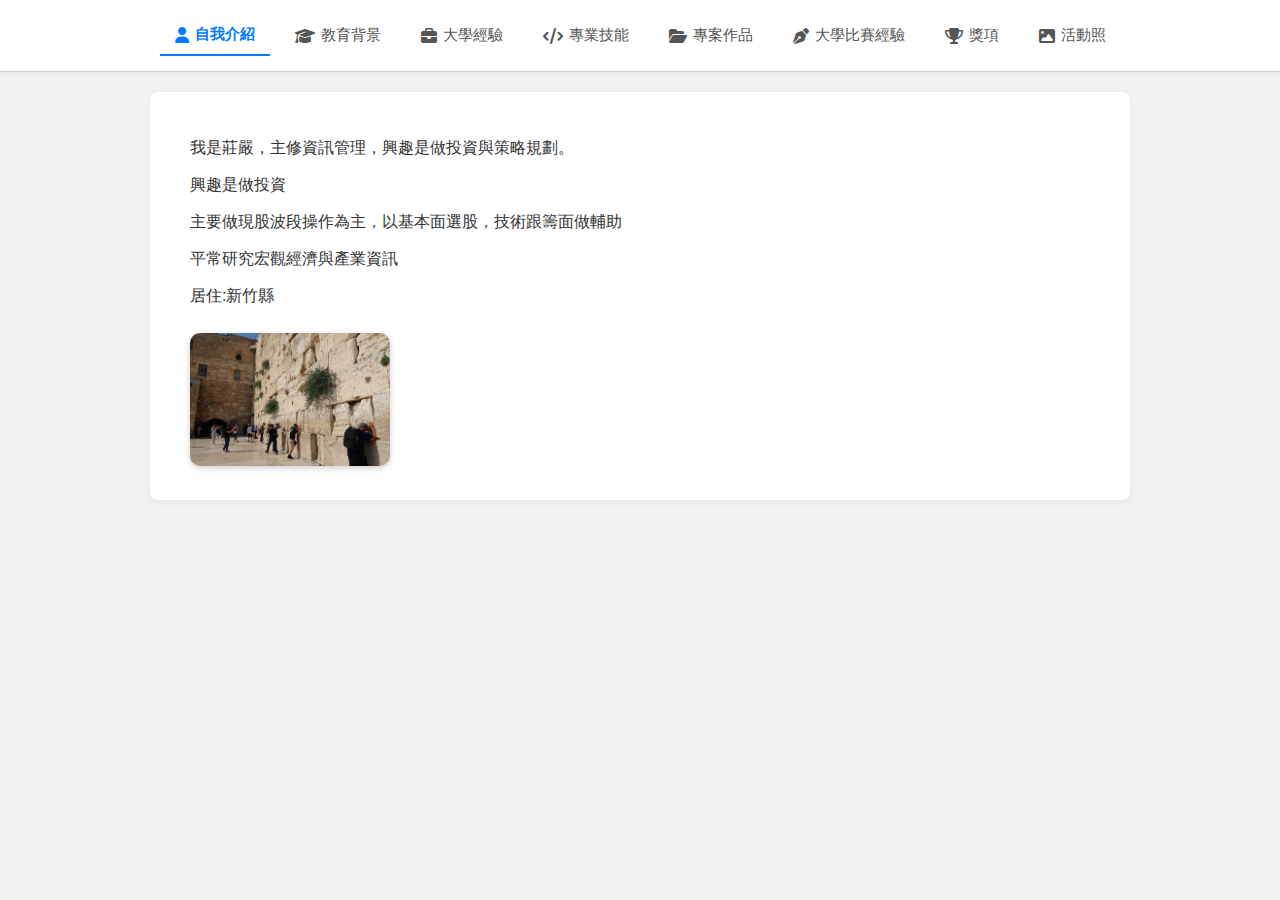
<file: index.html>
<!DOCTYPE html>
<html lang="zh-Hant">
<head>
  <meta charset="UTF-8">
  <title>Yen 的個人網站</title>
  <link rel="stylesheet" href="style.css">
  <link rel="stylesheet" href="https://cdnjs.cloudflare.com/ajax/libs/font-awesome/6.4.0/css/all.min.css">
</head>
<body>

  <!-- 導覽列 -->
  <div class="nav">
    <button class="tab-btn active" data-tab="about"><i class="fas fa-user"></i> 自我介紹</button>
    <button class="tab-btn" data-tab="education"><i class="fas fa-graduation-cap"></i> 教育背景</button>
    <button class="tab-btn" data-tab="experience"><i class="fas fa-briefcase"></i> 大學經驗</button>
    <button class="tab-btn" data-tab="skills"><i class="fas fa-code"></i> 專業技能</button>
    <button class="tab-btn" data-tab="project"><i class="fas fa-folder-open"></i> 專案作品</button>
    <button class="tab-btn" data-tab="article"><i class="fas fa-pen-nib"></i> 大學比賽經驗</button>
    <button class="tab-btn" data-tab="award"><i class="fas fa-trophy"></i> 獎項</button>
    <button class="tab-btn" data-tab="photos"><i class="fas fa-image"></i> 活動照</button>
  </div>

  <!-- 內容區 -->
  <div id="about" class="content active">
    <p>我是莊嚴，主修資訊管理，興趣是做投資與策略規劃。</p>
    <p>興趣是做投資</p>
    <p>主要做現股波段操作為主，以基本面選股，技術跟籌面做輔助</p>
    <p>平常研究宏觀經濟與產業資訊</p>
    <p>居住:新竹縣</p>
    <img src="images/yen.jpg" alt="本人照片">
  </div>

  <div id="education" class="content">
    <p>國小:上館國小</p>
    <p>國中:東泰國中</p>
    <p>高中:忠信高中</p>
    <p>目前就讀大學:國立聯合大學 資訊管理系大二</p>
  </div>

  <div id="experience" class="content">
    <p>大一修過會計、經濟、計算機概論、程式設計</p>
    <p>大二修過企業概論、統計學、計算機概論、程式設計</p>
    <p>大一擔任資管1乙副班代</p>
    <p>大二擔任資管2乙副班代</p>
  </div>

  <div id="skills" class="content">
    <ul>
      <li>學過程式技能方面 C++</li>
      <li>學過程式技能方面 PHP</li>
      <li>會計證照丙級</li>
      <li>電腦處理證照丙級</li>
      <li>微軟 Excel / Word / PPTX / Outlook 證照</li>
    </ul>
  </div>

  <div id="project" class="content">
    <p>資料庫程式設計(用 PHP 製作財務規劃系統)</p>
    <p>心得</p>
    <p>在這次的資料庫程式設計課程中，我們使用 PHP 搭配 MySQL 建置了一個財務規劃系統透過實作，我不只熟悉了 PHP 與資料庫的整合方式，也更深刻理解到後端系統在實際應用中的重要性。在撰寫 PHP 程式時，我學到如何透過表單提交資料並將其寫入資料庫，也學會了使用 PDO 進行安全的資料操作，避免 SQL injection 等安全問題。透過 CRUD（Create、Read、Update、Delete）功能的實作，我理解了 Web 應用程式與資料庫之間的互動流程。</p>
  </div>

  <div id="article" class="content">
    <p>團體比賽</p>
    <p>代表資管2乙參加創意思考比賽</p>
    <a href="https://www.sinyicharity.org.tw/gather-ideas/vote/2025/11650?openExternalBrowser=1" target="_blank">作品名稱：樂齡汪汪研究所</a>
  </div>

  <div id="award" class="content">
    <p>疊杯比賽第三名</p>
    <img src="images/Sport Stacking.jpg" alt="比賽獎杯照片">
  </div>

  <div id="photos" class="content">
    <p>參加資管烤肉活動照片展示區</p>
    <img src="images/BBQ.jpg" alt="烤肉照片" >
  </div>

  <script>
    const tabs = document.querySelectorAll(".tab-btn");
    const contents = document.querySelectorAll(".content");

    tabs.forEach(tab => {
      tab.addEventListener("click", () => {
        tabs.forEach(t => t.classList.remove("active"));
        contents.forEach(c => c.classList.remove("active"));

        tab.classList.add("active");
        document.getElementById(tab.dataset.tab).classList.add("active");
      });
    });
  </script>

</body>
</html>
</file>
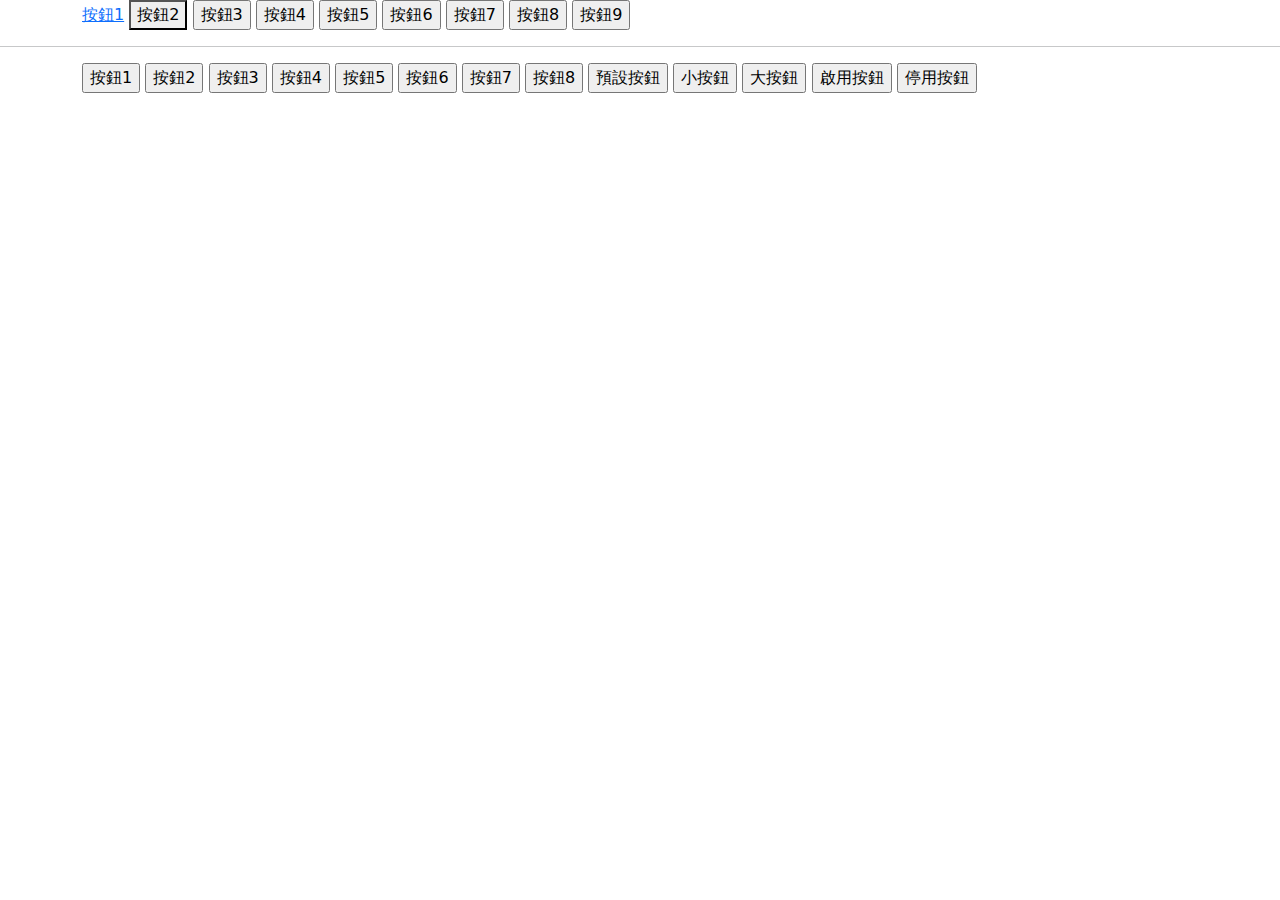
<file: btn.html>
<!DOCTYPE html>
<html>

<head>
  <meta charset="utf-8">
  <!-- ✅ 設定網頁使用 UTF-8 編碼（支援中文） -->

  <meta name="viewport" content="width=device-width, initial-scale=1">
  <!-- ✅ 設定響應式網頁，在不同裝置上自動縮放 -->

  <link href="https://cdn.jsdelivr.net/npm/bootstrap@5.3.3/dist/css/bootstrap.min.css" rel="stylesheet">
  <!-- ✅ 引入 Bootstrap 5.3.3 的 CSS 樣式表，提供表單、排版、美化、按鈕等樣式 -->

  <script src="https://cdn.jsdelivr.net/npm/bootstrap@5.3.3/dist/js/bootstrap.bundle.min.js"></script>
  <!-- ✅ 引入 Bootstrap 的 JavaScript 套件，包括互動功能如按鈕切換、modal、下拉選單等 -->

  <title>Bootstrap網頁</title>
</head>

<body>

  <!-- ✅ 第一組按鈕示範（實心樣式） -->
  <div class="container">
    <!-- a 元素搭配 btn 類別可以當作按鈕使用（常用於連結） -->
    <a class="" href="#" role="button">按鈕1</a>
    <!-- ✅ .btn 是 Bootstrap 所有按鈕的基礎樣式 -->
    <!-- ✅ .btn-primary 表示主色按鈕（藍色） -->

    <button class="" type="submit">按鈕2</button>
    <!-- ✅ .btn-secondary 是次要按鈕（灰色） -->

    <input class="" type="submit" value="按鈕3">
    <!-- ✅ .btn-success：綠色成功樣式，通常用於送出表單 -->

    <input class="" type="reset" value="按鈕4">
    <!-- ✅ .btn-danger：紅色危險樣式，常用於刪除、重設動作 -->

    <input class="" type="button" value="按鈕5">
    <!-- ✅ .btn-warning：橘色警告樣式 -->

    <input class="" type="button" value="按鈕6">
    <!-- ✅ .btn-info：淺藍色資訊提示樣式 -->

    <input class="" type="button" value="按鈕7">
    <!-- ✅ .btn-light：白色／灰白背景（需注意背景對比） -->

    <input class="" type="button" value="按鈕8">
    <!-- ✅ .btn-dark：深灰色樣式 -->

    <input class="" type="button" value="按鈕9">
    <!-- ✅ .btn-link：按鈕呈現超連結外觀（無底色，藍色文字） -->
  </div>

  <hr>

  <!-- ✅ 第二組按鈕示範（邊框樣式 / 尺寸 / 狀態） -->
  <div class="container">

    <!-- ✅ outline 類別是「邊框按鈕」，背景為透明、邊框有顏色 -->
    <input class="" type="button" value="按鈕1">
    <input class="" type="button" value="按鈕2">
    <input class="" type="button" value="按鈕3">
    <input class="" type="button" value="按鈕4">
    <input class="" type="button" value="按鈕5">
    <input class="" type="button" value="按鈕6">
    <input class="" type="button" value="按鈕7">
    <input class="" type="button" value="按鈕8">

    <!-- ✅ 不同尺寸 -->
    <input class="" type="button" value="預設按鈕">
    <input class="" type="button" value="小按鈕">
    <!-- ✅ .btn-sm：縮小版按鈕 -->

    <input class="" type="button" value="大按鈕">
    <!-- ✅ .btn-lg：放大版按鈕 -->

    <!-- ✅ 狀態類別 -->
    <input class="" type="button" value="啟用按鈕">
    <!-- ✅ .active：按鈕處於「啟用中 / 高亮」狀態 -->

    <input class="" type="button" value="停用按鈕">
    <!-- ✅ .disabled：按鈕處於「停用」狀態（無法點擊） -->
  </div>

</body>

</html>
</file>
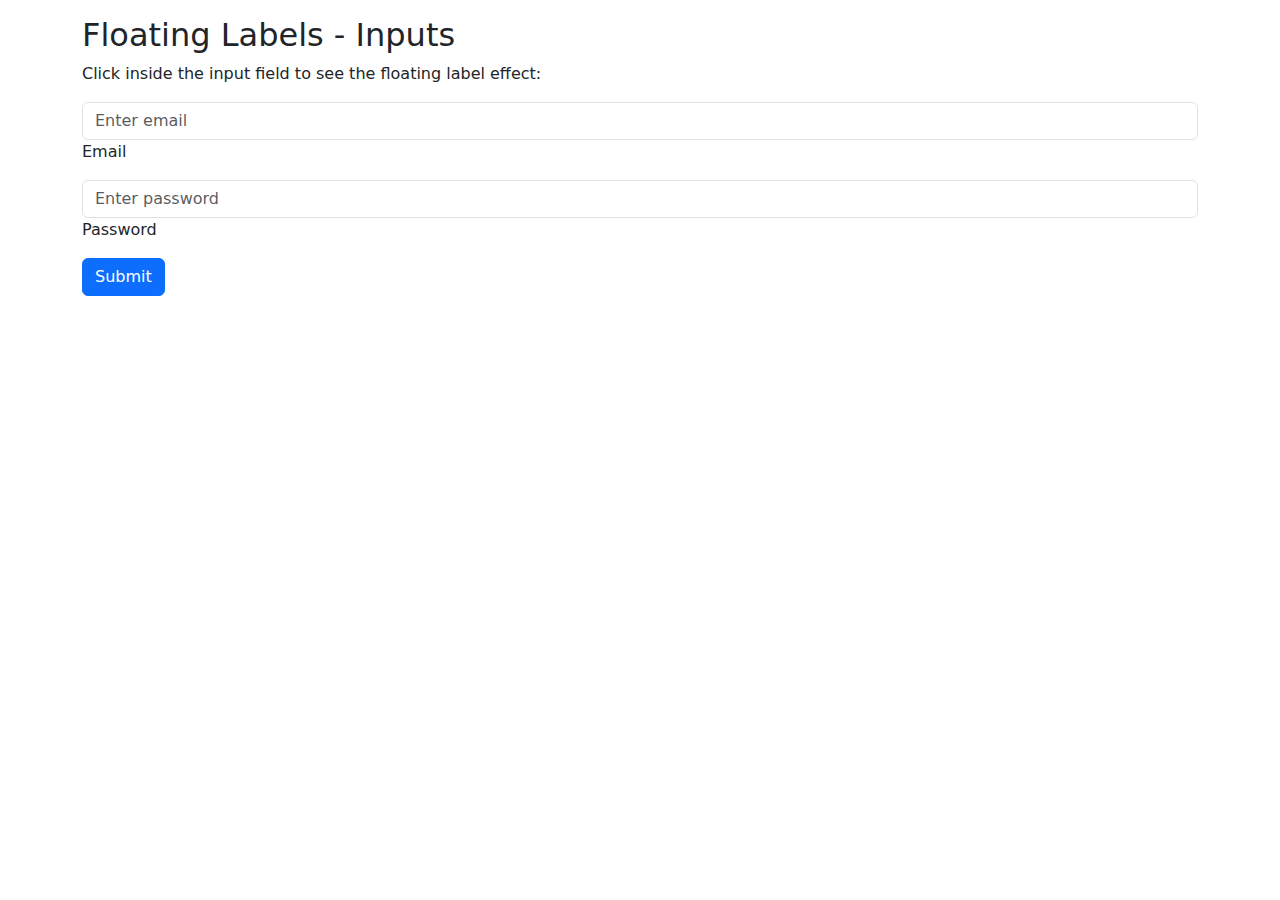
<file: float_label.html>
<!DOCTYPE html>
<html>

<head>
    <title>Bootstrap Example</title>
    <meta charset="utf-8">
    <!-- ✅ 設定文件字元編碼為 UTF-8，支援多語系 -->

    <meta name="viewport" content="width=device-width, initial-scale=1">
    <!-- ✅ 設定 viewport，讓網頁在不同裝置下可響應式顯示 -->

    <link href="https://cdn.jsdelivr.net/npm/bootstrap@5.3.3/dist/css/bootstrap.min.css" rel="stylesheet">
    <!-- ✅ 載入 Bootstrap 5.3.3 的 CSS 樣式庫，提供各種 UI 組件樣式 -->

    <script src="https://cdn.jsdelivr.net/npm/bootstrap@5.3.3/dist/js/bootstrap.bundle.min.js"></script>
    <!-- ✅ 載入 Bootstrap JavaScript bundle，啟用互動功能（例如：modal、dropdown） -->
</head>

<body>

    <div class="container mt-3">
        <!-- ✅ Bootstrap 的 .container 是響應式容器，會自動根據螢幕大小調整寬度 -->
        <!-- ✅ mt-3 表示 margin-top: 1rem，讓容器與上方元素保持距離 -->

        <h2>Floating Labels - Inputs</h2>
        <p>Click inside the input field to see the floating label effect:</p>
        <!-- 🔹 標題與說明文字 -->

        <form action="">
            <!-- ✅ 表單元素（未指定 action，表示送出後會回到自己頁面） -->

            <!-- 🔹 第一個輸入欄位：Email -->
            <div class=" mb-3 mt-3">
                <!-- ✅ form-floating：Bootstrap 5 的浮動標籤功能容器 -->
                <!-- ✅ mb-3 / mt-3：上下外距，用來分隔欄位 -->

                <input type="text" class="form-control" id="email" placeholder="Enter email" name="email">
                <!-- ✅ .form-control：Bootstrap 的標準輸入框樣式 -->
                <!-- ✅ placeholder 是必要的，即使不顯示，但會觸發浮動效果 -->
                <!-- ✅ id="email" 與下方 label 的 for="email" 搭配，形成標籤連結 -->

                <label for="email">Email</label>
                <!-- ✅ 浮動標籤：點擊輸入框後會上浮 -->
            </div>

            <!-- 🔹 第二個輸入欄位：Password -->
            <div class=" mt-3 mb-3">
                <input type="text" class="form-control" id="pwd" placeholder="Enter password" name="pswd">
                <label for="pwd">Password</label>
            </div>

            <!-- 🔹 送出按鈕 -->
            <button type="submit" class="btn btn-primary">Submit</button>
            <!-- ✅ .btn：Bootstrap 基本按鈕 -->
            <!-- ✅ .btn-primary：藍色主按鈕 -->
        </form>
    </div>

</body>

</html>
</file>
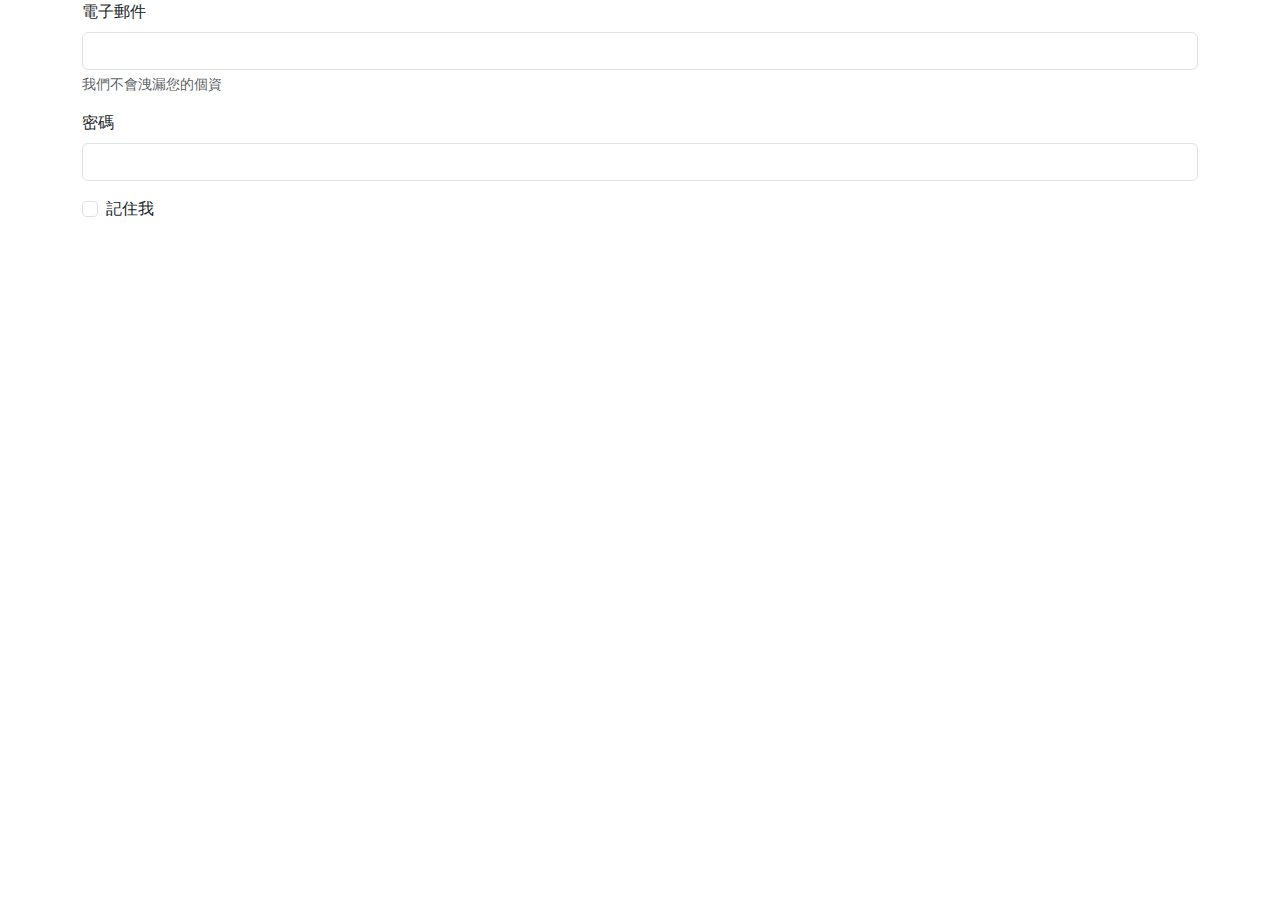
<file: form1.html>
<!DOCTYPE html>
<html>

<head>
  <meta charset="utf-8">
  <!-- ✅ 設定 HTML 文件字元編碼為 UTF-8，支援多語系（如中文、日文） -->

  <meta name="viewport" content="width=device-width, initial-scale=1">
  <!-- ✅ 設定 viewport，讓網站在手機裝置上可正確縮放與響應式顯示 -->

  <link href="https://cdn.jsdelivr.net/npm/bootstrap@5.3.3/dist/css/bootstrap.min.css" rel="stylesheet">
  <!-- ✅ 引入 Bootstrap 5.3.3 的 CSS 樣式表，提供表單、美化、排版、按鈕等 UI 元件 -->

  <script src="https://cdn.jsdelivr.net/npm/bootstrap@5.3.3/dist/js/bootstrap.bundle.min.js"></script>
  <!-- ✅ 引入 Bootstrap 的 JavaScript（包含表單驗證、模態框、下拉選單等互動功能） -->

  <title>Bootstrap網頁</title>
</head>

<body>

  <div class="container">

    <!-- ✅ form 表單區塊 -->
    <form>
  
      <!-- ✅ mb-3：元素下方有 margin-bottom 1rem（常用來分隔表單單位） -->
      <div class="mb-3">
        <!-- ✅ Label 標籤配合 input 的 id 值，可點選標籤聚焦 -->
        <label for="userEmail" class="form-label">電子郵件</label>
  
        <!-- ✅ form-control：Bootstrap 的輸入框樣板，具有寬度撐滿、內距、邊框等樣式 -->
        <input type="email" class="form-control" id="userEmail">
  
        <!-- ✅ form-text：輔助文字（小字體、淡色），常用於說明使用該欄位 -->
        <div id="emailHelp" class="form-text">我們不會洩漏您的個資</div>
      </div>
  
      <!-- ✅ 第二個欄位：密碼 -->
      <div class="mb-3">
        <label for="userPWD" class="form-label">密碼</label>
        <input type="password" class="form-control" id="userPWD">
      </div>
  
      <!-- ✅ form-check：專用於核取方塊（checkbox）與單選按鈕（radio）的排列 -->
      <div class="form-check mb-3">
        <label class="form-check-label">
          <!-- ✅ form-check-input：樣式化的 checkbox 按鈕 -->
          <input class="form-check-input" type="checkbox" name="remember"> 記住我
        </label>
      </div>
  
    </form>
  </div>
</file>
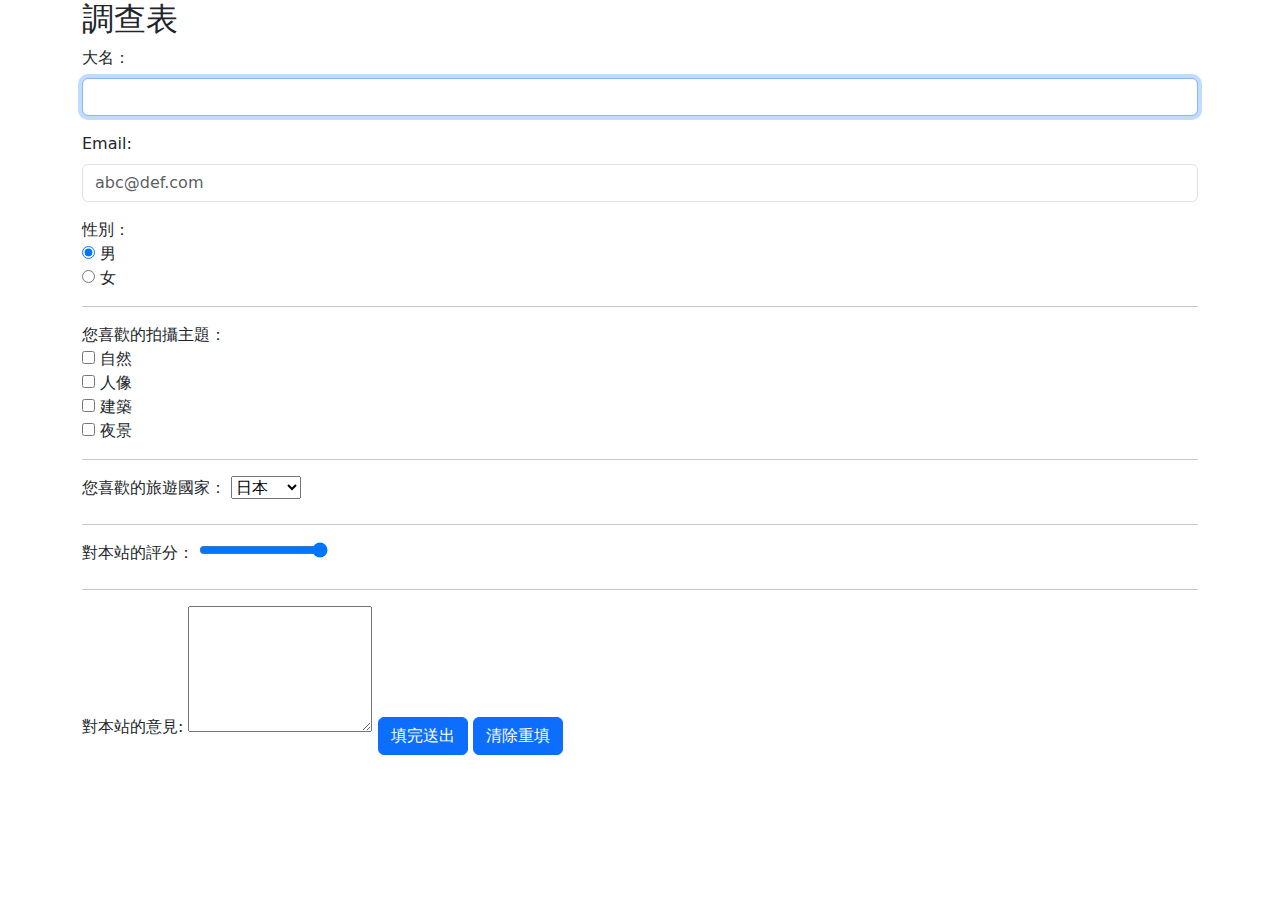
<file: form2.html>
<!DOCTYPE html>
<html lang="zh-Hant">

<head>
    <meta charset="utf-8">
    <!-- ✅ 設定字元編碼為 UTF-8，支援中文 -->

    <meta name="viewport" content="width=device-width, initial-scale=1">
    <!-- ✅ 讓頁面在行動裝置上自適應 -->

    <link href="https://cdn.jsdelivr.net/npm/bootstrap@5.3.3/dist/css/bootstrap.min.css" rel="stylesheet">
    <!-- ✅ 引入 Bootstrap 樣式表，提供表單、按鈕、排版等 UI 樣式 -->

    <script src="https://cdn.jsdelivr.net/npm/bootstrap@5.3.3/dist/js/bootstrap.bundle.min.js"></script>
    <!-- ✅ 引入 Bootstrap JavaScript，支援互動元件如 modal、dropdown -->
</head>

<body>

    <div class="container">
        <!-- ✅ Bootstrap 容器，讓內容置中並加上左右留白 -->

        <h2>調查表</h2>

        <form name="form02" method="post" action="http://httpbin.org/post">
            <!-- ✅ 建立表單，資料送到 httpbin.org 測試用 -->

            <!-- 👤 使用者名稱欄位 -->
            <div class="mb-3">
                <label class="form-label" for="user_name">大名：</label>
                <input class="form-control" id="user_name" name="user_name" type="text" required autofocus>
                <!-- ✅ .form-control：Bootstrap 標準輸入框樣式 -->
                <!-- ✅ required：必填 -->
                <!-- ✅ autofocus：游標一開始聚焦在這欄 -->
            </div>

            <!-- 📧 Email欄位 -->
            <div class="mb-3">
                <label class="form-label" for="email">Email:</label>
                <input class="form-control" name="email" id="email" type="email" placeholder="abc@def.com">
                <!-- ✅ type="email"：格式驗證 -->
                <!-- ✅ placeholder：提示輸入格式 -->
            </div>

            <!-- 🚻 性別（radio 單選） -->
            <div class="mt-3">
                性別：
                <div class="">
                    <input class="" id="g1" name="gender" type="radio" value="male" checked>
                    <label class="" for="g1">男</label>
                </div>
                <div class="">
                    <input class="" id="g2" name="gender" type="radio" value="female">
                    <label class="" for="g2">女</label>
                </div>
            </div>

            <hr>

            <!-- 📸 喜歡的拍攝主題（checkbox 複選） -->
            您喜歡的拍攝主題：
            <div class="">
                <input class="" id="topic1" name="topic1" type="checkbox" value="natural">
                <label class="" for="topic1">自然</label>
            </div>
            <div class="">
                <input class="" id="topic2" name="topic2" type="checkbox" value="people">
                <label class="" for="topic2">人像</label>
            </div>
            <div class="">
                <input class="" id="topic3" name="topic3" type="checkbox" value="building">
                <label class="" for="topic3">建築</label>
            </div>
            <div class="">
                <input class="" id="topic4" name="topic4" type="checkbox" value="night">
                <label class="" for="topic4">夜景</label>
            </div>

            <hr>

            <!-- 🌏 選擇旅遊國家（下拉式選單） -->
            <label for="travel_country" class="form-label">您喜歡的旅遊國家：</label>
            <select class="" id="travel_country" name="travel_country">
                <option>日本</option>
                <option>美國</option>
                <option>紐西蘭</option>
                <option>泰國</option>
            </select>

            <hr>

            <!-- ⭐ 評分（滑桿） -->
            <label class="form-label" for="score">對本站的評分：</label>
            <input class="" id="score" name="score" type="range" value="5" min="1" max="5">
            <!-- ✅ .form-range：Bootstrap 滑動範圍樣式 -->

            <hr>

            <!-- 🗣️ 使用者意見（多行文字） -->
            <label for="comment">對本站的意見:</label>
            <textarea class="" rows="5" id="comment" name="text"></textarea>

            <!-- 🔘 送出／清除 -->
            <button type="submit" class="btn btn-primary mt-3">填完送出</button>
            <button type="reset" class="btn btn-primary mt-3">清除重填</button>
        </form>
    </div>

</body>

</html>
</file>
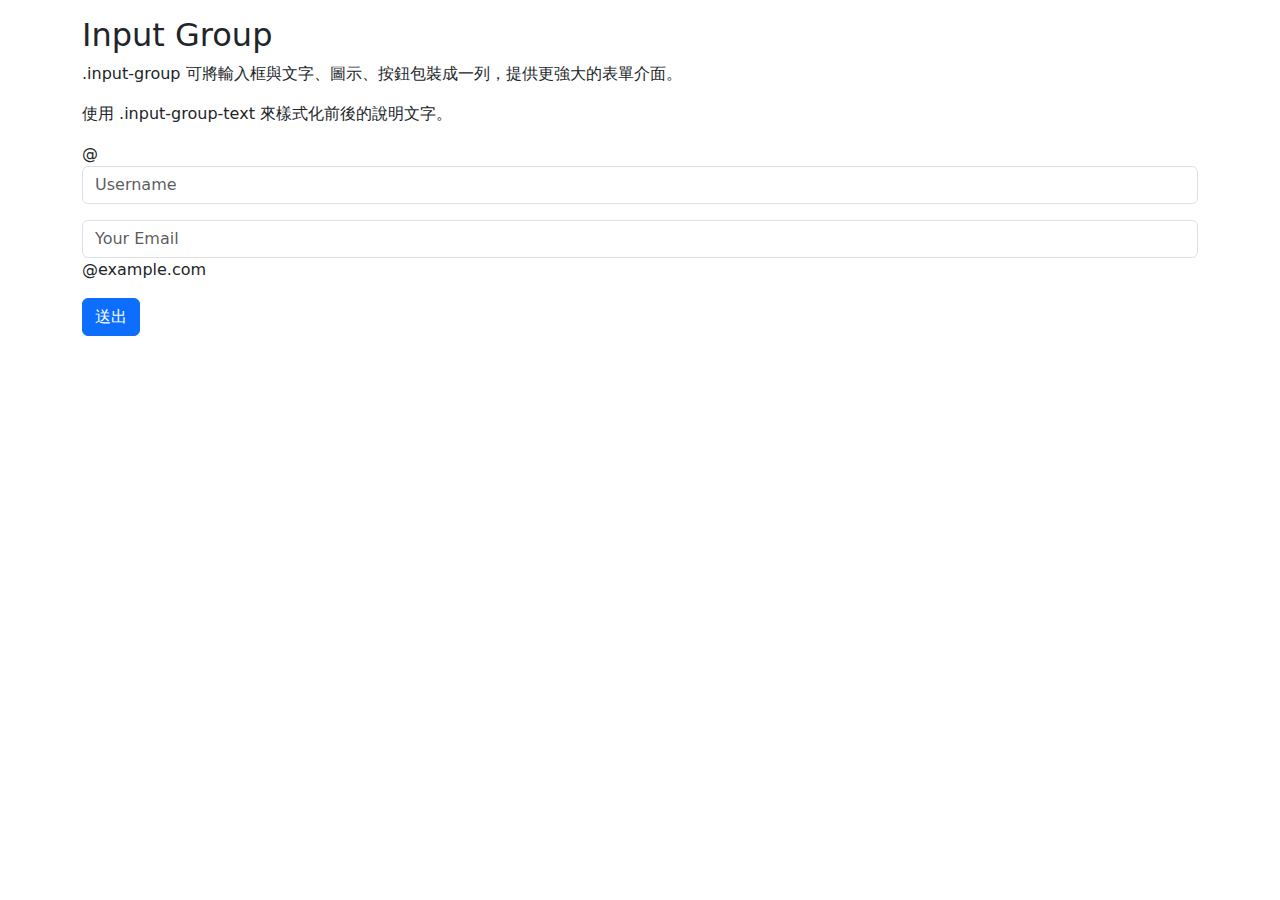
<file: input_group.html>
<!DOCTYPE html>
<html lang="zh-Hant">

<head>
    <title>Bootstrap Example</title>
    <meta charset="utf-8">
    <!-- ✅ 設定編碼為 UTF-8，支援中文與多語系 -->

    <meta name="viewport" content="width=device-width, initial-scale=1">
    <!-- ✅ 響應式設計設定，讓頁面能適應不同螢幕寬度 -->

    <link href="https://cdn.jsdelivr.net/npm/bootstrap@5.3.3/dist/css/bootstrap.min.css" rel="stylesheet">
    <!-- ✅ 引入 Bootstrap 5.3.3 的 CSS 樣式表，提供按鈕、排版、表單、色彩等 UI 工具 -->

    <script src="https://cdn.jsdelivr.net/npm/bootstrap@5.3.3/dist/js/bootstrap.bundle.min.js"></script>
    <!-- ✅ 引入 Bootstrap 的 JavaScript 套件，包括互動元件（如 modal、dropdown、toast） -->
</head>

<body>

    <div class="container mt-3">
        <!-- ✅ Bootstrap 容器元件，具有左右留白與自動置中 -->
        <!-- ✅ mt-3：margin-top，讓區塊與上方元素保留間距 -->

        <h2>Input Group</h2>
        <p>.input-group 可將輸入框與文字、圖示、按鈕包裝成一列，提供更強大的表單介面。</p>
        <p>使用 .input-group-text 來樣式化前後的說明文字。</p>

        <form action="">
            <!-- ✅ 表單元素，這裡 action 未指定，送出後會停留在當前頁 -->

            <div class=" mb-3">
                <!-- ✅ .input-group：將輸入框與文字整合成同一列 -->
                <!-- ✅ .mb-3：每個欄位底部加 margin，避免緊貼 -->

                <span class="">@</span>
                <!-- ✅ 加上「@」作為輸入框的前綴提示 -->

                <input type="text" class="form-control" placeholder="Username" name="usrname">
                <!-- ✅ .form-control：Bootstrap 的標準輸入欄位樣式 -->
                <!-- ✅ placeholder：提示用戶輸入內容 -->
            </div>

            <div class=" mb-3">
                <input type="text" class="form-control" placeholder="Your Email" name="email">
                <!-- ✅ 輸入欄位放在前方 -->

                <span class="">@example.com</span>
                <!-- ✅ 輸入欄位右側的說明補齊文字 -->
            </div>

            <button type="submit" class="btn btn-primary">送出</button>
            <!-- ✅ Bootstrap 樣式按鈕，.btn-primary 表示藍色主按鈕 -->
        </form>
    </div>

</body>
</html>
</file>
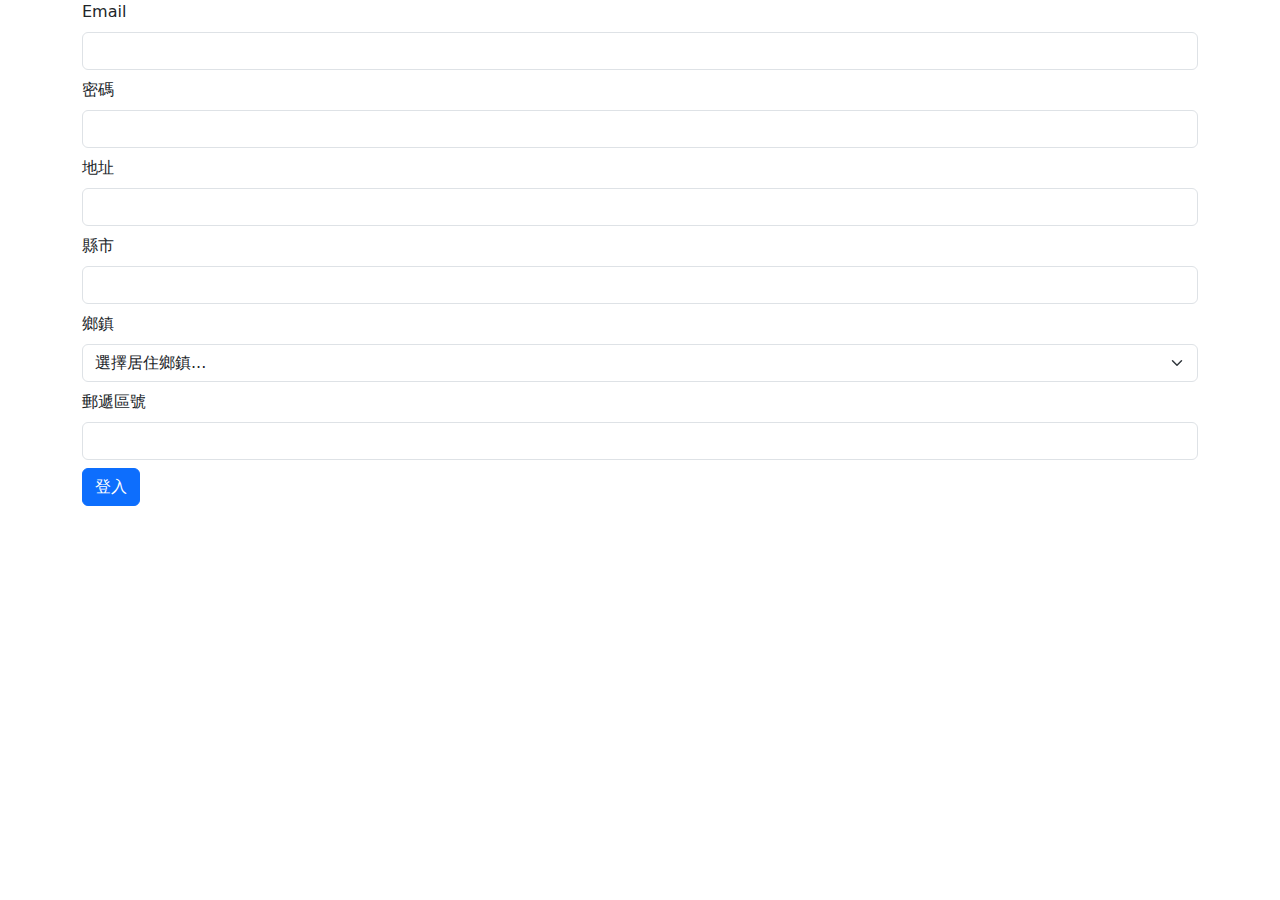
<file: layout.html>
<!DOCTYPE html>
<html>

<head>
  <meta charset="utf-8">
  <!-- ✅ 設定字元編碼為 UTF-8（支援中文） -->

  <meta name="viewport" content="width=device-width, initial-scale=1">
  <!-- ✅ 啟用響應式設計，讓頁面能在手機與桌機正常顯示 -->

  <link href="https://cdn.jsdelivr.net/npm/bootstrap@5.3.3/dist/css/bootstrap.min.css" rel="stylesheet">
  <!-- ✅ 載入 Bootstrap 5.3.3 的 CSS 樣式表，提供按鈕、排版、表單元件等設計 -->

  <script src="https://cdn.jsdelivr.net/npm/bootstrap@5.3.3/dist/js/bootstrap.bundle.min.js"></script>
  <!-- ✅ 載入 Bootstrap 的 JavaScript（包含下拉選單、modal 等互動功能） -->

  <title>Bootstrap網頁</title>
</head>

<body>
  <div class="container">
    <!-- ✅ Bootstrap 的響應式容器，會根據螢幕自動調整左右留白 -->

    <form class="row g-2">
      <!-- ✅ .row：使用 Bootstrap 的「格線系統」建立一列 -->
      <!-- ✅ .g-2：設定格線單元之間的「間距（gap）」為 2（約 0.5rem） -->

      <!-- 📧 Email欄位：6欄寬（共12欄） -->
      <div class="">
        <label for="userEmail" class="form-label">Email</label>
        <input type="email" class="form-control" id="userEmail">
        <!-- ✅ .form-control：標準輸入欄位樣式 -->
      </div>

      <!-- 🔐 密碼欄位：6欄寬 -->
      <div class="">
        <label for="userPWD" class="form-label">密碼</label>
        <input type="password" class="form-control" id="userPWD">
      </div>

      <!-- 🏠 地址欄位：佔滿整列（12欄） -->
      <div class="">
        <label for="userAddr" class="form-label">地址</label>
        <input type="text" class="form-control" id="userAddr">
      </div>

      <!-- 🏙️ 縣市欄位：6欄寬 -->
      <div class="">
        <label for="userCity" class="form-label">縣市</label>
        <input type="text" class="form-control" id="userCity">
      </div>

      <!-- 🏡 鄉鎮欄位：4欄寬 -->
      <div class="">
        <label for="userTown" class="form-label">鄉鎮</label>
        <select id="userTown" class="form-select">
          <!-- ✅ .form-select：Bootstrap 的下拉選單樣式 -->
          <option selected>選擇居住鄉鎮...</option>
          <option>...</option>
        </select>
      </div>

      <!-- 📮 郵遞區號欄位：2欄寬 -->
      <div class="">
        <label for="userZip" class="form-label">郵遞區號</label>
        <input type="text" class="form-control" id="userZip">
      </div>

      <!-- 🔘 登入按鈕：整列寬度（col-12） -->
      <div class="">
        <button type="submit" class="btn btn-primary">登入</button>
        <!-- ✅ .btn：基本按鈕樣式 -->
        <!-- ✅ .btn-primary：藍色主要按鈕 -->
      </div>
    </form>
  </div>
</body>

</html>
</file>
<file: style.css>
body {
  font-family: "Microsoft JhengHei", sans-serif;
  margin: 0;
  background-color: #f2f2f2;
  color: #333;
}

.nav {
  display: flex;
  flex-wrap: wrap;
  justify-content: center;
  background-color: #fff;
  border-bottom: 1px solid #ccc;
  padding: 10px 0;
  box-shadow: 0 2px 4px rgba(0,0,0,0.05);
}

.nav button {
  background: none;
  border: none;
  font-size: 15px;
  padding: 10px 15px;
  margin: 5px;
  cursor: pointer;
  color: #555;
  display: flex;
  align-items: center;
  transition: all 0.3s ease;
}

.nav button i {
  margin-right: 6px;
  font-size: 16px;
}

.nav button:hover {
  background-color: #f0f0f0;
  border-radius: 6px;
}

.nav button.active {
  border-bottom: 2px solid #007bff;
  font-weight: bold;
  color: #007bff;
}

.content {
  display: none;
  padding: 30px 40px;
  background-color: #fff;
  max-width: 900px;
  margin: auto;
  margin-top: 20px;
  border-radius: 8px;
  box-shadow: 0 2px 8px rgba(0,0,0,0.05);
}

.content.active {
  display: block;
}

img {
  width: 200px;
  border-radius: 10px;
  margin-top: 10px;
  box-shadow: 0 2px 6px rgba(0,0,0,0.2);
}

a {
  color: #007bff;
  text-decoration: none;
}

a:hover {
  text-decoration: underline;
}
</file>
